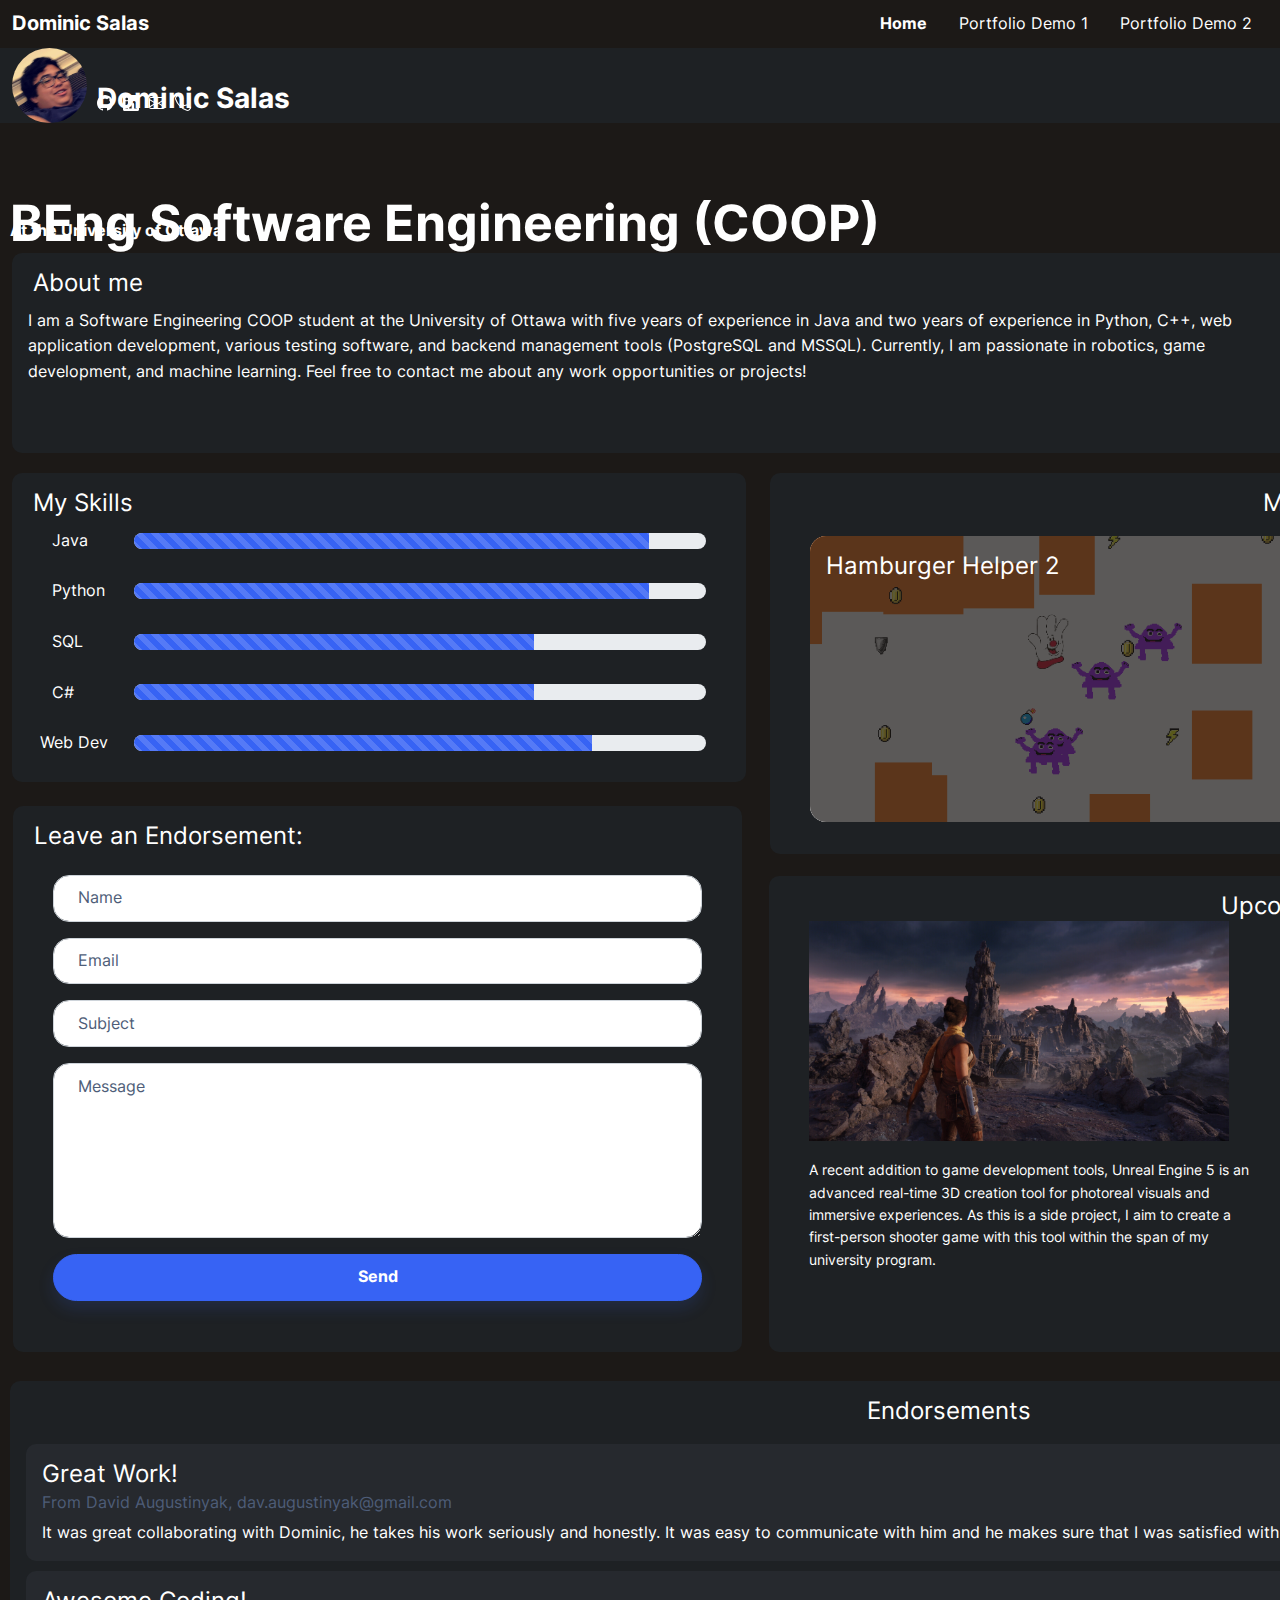
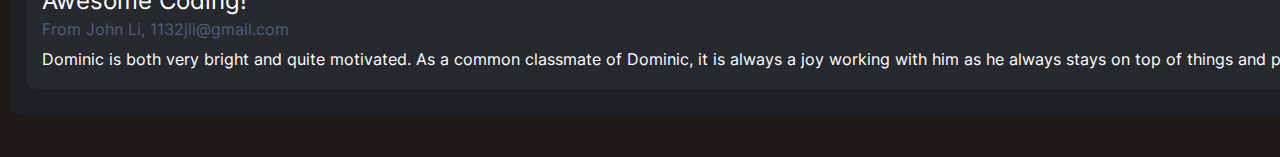
<file: index.html>
<!DOCTYPE html>
<html lang="en" style="background: #1c1917;overflow-x: hidden;/*overflow-y: hidden;*/height: 1757px;width: 1908px;">

<head>
    <meta charset="utf-8">
    <meta name="viewport" content="width=device-width, initial-scale=1.0, shrink-to-fit=no">
    <title>Home - Dominic Salas</title>
    <link rel="stylesheet" href="assets/bootstrap/css/bootstrap.min.css">
    <link rel="stylesheet" href="assets/css/Inter.css">
    <link rel="stylesheet" href="https://cdnjs.cloudflare.com/ajax/libs/animate.css/3.5.2/animate.min.css">
</head>

<body class="flex-grow-1 flex-shrink-1 flex-fill" style="background: #1c1917;overflow-x: hidden;height: 1757px;">
    
    <nav class="navbar navbar-light navbar-expand-md fixed-top navbar-shrink py-3" id="mainNav" style="background: #1c1917;height: 47.5938px;">
        <div class="container-fluid"><a class="navbar-brand" href="index.html" style="color: rgb(255,255,255);">Dominic Salas</a>
            <div class="collapse navbar-collapse" id="navcol-2">
                <ul class="navbar-nav d-xxl-flex flex-row align-items-end align-content-end ms-auto justify-content-xxl-end">
                    <li class="nav-item"><a class="nav-link active" href="index.html" style="color: rgb(255,255,255);">Home</a></li>
                    <li class="nav-item"><a class="nav-link" href="portdemo1.html" style="color: rgb(255,255,255);">Portfolio Demo 1</a></li>
                    <li class="nav-item"><a class="nav-link" href="portdemo2.html" style="color: rgb(255,255,255);">Portfolio Demo 2</a></li>
                </ul>
            </div>
        </div>
    </nav>

    <div class="modal fade" role="dialog" tabindex="-1" id="modal-1">
        <div class="modal-dialog modal-lg modal-dialog-centered" role="document">
            <div class="modal-content">
                <div class="modal-header" style="background: #26292e;color: #ffffff;">
                    <h4 class="modal-title">Contact Info</h4><button type="button" class="btn-close" data-bs-dismiss="modal" aria-label="Close"></button>
                </div>
                <div class="modal-body" style="color: #ffffff;background: #26292e;border-radius: 0px;border-bottom-left-radius: 10px;border-bottom-right-radius: 10px;">
                    <p class="fs-4 text-center">Feel free to contact me about any future projects or work opportunities!</p>
                    <figure class="figure text-center d-xxl-flex justify-content-xxl-center align-items-xxl-center"><img alt="Dominic Salas sitting at his computer" class="img-fluid figure-img d-xxl-flex justify-content-xxl-center align-items-xxl-center" src="assets/img/IMG20220402203817.jpg" width="300px"></figure><a href="tel: 6136187115">
                        <p class="fs-5 text-center" data-bss-hover-animate="flash" style="color: rgb(255, 255, 255);margin-bottom: 0px;">Mobile Number: +1 (613) 618-7115<br></p>
                    </a><a href="https://www.facebook.com/dominic.salas.581" target="_blank">
                        <p class="fs-5 text-center" data-bss-hover-animate="flash" style="color: rgb(255, 255, 255);margin-bottom: 0px;">Facebook: https://www.facebook.com/dominic.salas.581<br></p>
                    </a><a href="https://www.linkedin.com/in/dominic-salas-7b38701a3/" target="_blank">
                        <p class="fs-5 text-center" data-bss-hover-animate="flash" style="color: rgb(255, 255, 255);margin-bottom: 0px;">LinkedIn: https://www.linkedin.com/in/dominic-salas-7b38701a3/<br></p>
                    </a><a href="https://github.com/dominic-salas" target="_blank">
                        <p class="fs-5 text-center" data-bss-hover-animate="flash" style="color: rgb(255, 255, 255);">GitHub: https://github.com/dominic-salas<br></p>
                    </a>
                    <p class="fs-6 text-center" style="margin-bottom: 8px;">Additionally, feel free to email me at dominicvsalas@gmail.com!</p>
                    <div class="container d-xxl-flex justify-content-xxl-center"><a class="btn btn-primary btn-lg text-center border rounded-pill border-0 d-table-cell float-none d-xxl-flex" role="button" href="mailto: dominicvsalas@gmail.com" style="border-width: 0px;border-color: #33a6d1;">Email Me!</a></div>
                </div>
            </div>
        </div>
    </div>
    <header class="flex-grow-1 flex-shrink-1 bg-primary-gradient pt-5" style="color: #1c1917;background: #1c1917;">
        <div class="container-fluid flex-grow-1 flex-shrink-1 flex-fill" style="background: #1e2124;">
            <div class="col-auto d-inline-block float-start d-xxl-flex order-first justify-content-xxl-start align-items-xxl-center" style="height: 75px;padding-right: 10px;"><img alt="Picture of Dominic Salas" class="rounded-circle d-xxl-flex order-first justify-content-xxl-center align-items-xxl-center" style="background: url(&quot;assets/img/1.png&quot;);" src="assets/img/IMG_20180602_001823_321%20(1).jpg" width="75" height="75"></div>
            <div class="col-auto d-inline-block order-first" style="height: 75px;">
                <h3 class="d-xxl-flex order-last justify-content-xxl-start align-items-xxl-center" style="width: 304.23px;height: 51.1875px;margin: 0px;padding: 0px;margin-bottom: -10px;"><br><strong><span style="color: rgb(255, 255, 255);">Dominic Salas</span></strong><br><br></h3><a href="https://github.com/dominic-salas" target="_blank"><svg xmlns="http://www.w3.org/2000/svg" width="1em" height="1em" fill="currentColor" viewBox="0 0 16 16" class="bi bi-github text-white" data-bs-toggle="tooltip" data-bss-tooltip="" data-bs-placement="bottom" style="margin-right: 10px;" title="GitHub">
                        <path d="M8 0C3.58 0 0 3.58 0 8c0 3.54 2.29 6.53 5.47 7.59.4.07.55-.17.55-.38 0-.19-.01-.82-.01-1.49-2.01.37-2.53-.49-2.69-.94-.09-.23-.48-.94-.82-1.13-.28-.15-.68-.52-.01-.53.63-.01 1.08.58 1.23.82.72 1.21 1.87.87 2.33.66.07-.52.28-.87.51-1.07-1.78-.2-3.64-.89-3.64-3.95 0-.87.31-1.59.82-2.15-.08-.2-.36-1.02.08-2.12 0 0 .67-.21 2.2.82.64-.18 1.32-.27 2-.27.68 0 1.36.09 2 .27 1.53-1.04 2.2-.82 2.2-.82.44 1.1.16 1.92.08 2.12.51.56.82 1.27.82 2.15 0 3.07-1.87 3.75-3.65 3.95.29.25.54.73.54 1.48 0 1.07-.01 1.93-.01 2.2 0 .21.15.46.55.38A8.012 8.012 0 0 0 16 8c0-4.42-3.58-8-8-8z"></path>
                    </svg></a><a href="https://www.linkedin.com/in/dominic-salas-7b38701a3/" target="_blank"><svg xmlns="http://www.w3.org/2000/svg" width="1em" height="1em" fill="currentColor" viewBox="0 0 16 16" class="bi bi-linkedin text-white" data-bs-toggle="tooltip" data-bss-tooltip="" data-bs-placement="bottom" style="margin-right: 10px;" title="LinkedIn">
                        <path d="M0 1.146C0 .513.526 0 1.175 0h13.65C15.474 0 16 .513 16 1.146v13.708c0 .633-.526 1.146-1.175 1.146H1.175C.526 16 0 15.487 0 14.854V1.146zm4.943 12.248V6.169H2.542v7.225h2.401zm-1.2-8.212c.837 0 1.358-.554 1.358-1.248-.015-.709-.52-1.248-1.342-1.248-.822 0-1.359.54-1.359 1.248 0 .694.521 1.248 1.327 1.248h.016zm4.908 8.212V9.359c0-.216.016-.432.08-.586.173-.431.568-.878 1.232-.878.869 0 1.216.662 1.216 1.634v3.865h2.401V9.25c0-2.22-1.184-3.252-2.764-3.252-1.274 0-1.845.7-2.165 1.193v.025h-.016a5.54 5.54 0 0 1 .016-.025V6.169h-2.4c.03.678 0 7.225 0 7.225h2.4z"></path>
                    </svg></a><a href="mailto: dominicvsalas@gmail.com"><svg xmlns="http://www.w3.org/2000/svg" width="1em" height="1em" fill="currentColor" viewBox="0 0 16 16" class="bi bi-envelope text-white" data-bs-toggle="tooltip" data-bss-tooltip="" data-bs-placement="bottom" style="margin-right: 10px;" title="Email">
                        <path fill-rule="evenodd" d="M0 4a2 2 0 0 1 2-2h12a2 2 0 0 1 2 2v8a2 2 0 0 1-2 2H2a2 2 0 0 1-2-2V4Zm2-1a1 1 0 0 0-1 1v.217l7 4.2 7-4.2V4a1 1 0 0 0-1-1H2Zm13 2.383-4.708 2.825L15 11.105V5.383Zm-.034 6.876-5.64-3.471L8 9.583l-1.326-.795-5.64 3.47A1 1 0 0 0 2 13h12a1 1 0 0 0 .966-.741ZM1 11.105l4.708-2.897L1 5.383v5.722Z"></path>
                    </svg></a><a href="tel: 6136187115"><svg xmlns="http://www.w3.org/2000/svg" width="1em" height="1em" fill="currentColor" viewBox="0 0 16 16" class="bi bi-telephone text-white" data-bs-toggle="tooltip" data-bss-tooltip="" data-bs-placement="bottom" style="margin-right: 10px;" title="Call">
                        <path d="M3.654 1.328a.678.678 0 0 0-1.015-.063L1.605 2.3c-.483.484-.661 1.169-.45 1.77a17.568 17.568 0 0 0 4.168 6.608 17.569 17.569 0 0 0 6.608 4.168c.601.211 1.286.033 1.77-.45l1.034-1.034a.678.678 0 0 0-.063-1.015l-2.307-1.794a.678.678 0 0 0-.58-.122l-2.19.547a1.745 1.745 0 0 1-1.657-.459L5.482 8.062a1.745 1.745 0 0 1-.46-1.657l.548-2.19a.678.678 0 0 0-.122-.58L3.654 1.328zM1.884.511a1.745 1.745 0 0 1 2.612.163L6.29 2.98c.329.423.445.974.315 1.494l-.547 2.19a.678.678 0 0 0 .178.643l2.457 2.457a.678.678 0 0 0 .644.178l2.189-.547a1.745 1.745 0 0 1 1.494.315l2.306 1.794c.829.645.905 1.87.163 2.611l-1.034 1.034c-.74.74-1.846 1.065-2.877.702a18.634 18.634 0 0 1-7.01-4.42 18.634 18.634 0 0 1-4.42-7.009c-.362-1.03-.037-2.137.703-2.877L1.885.511z"></path>
                    </svg></a>
            </div>
            <div class="col-auto d-inline-block float-end d-xxl-flex justify-content-end align-items-end align-content-end align-self-end order-last justify-content-xxl-end align-items-xxl-center" style="height: 75px;"><button class="btn btn-primary shadow" type="button" data-bs-target="#modal-1" data-bs-toggle="modal">Contact me!</button></div>
        </div>
    </header>
    <section class="flex-grow-1 flex-shrink-1" style="color: #1c1917;height: 100px;background: #1c1917;padding-top: 10px;">
        <div class="flex-grow-1 flex-shrink-1 flex-fill">
            <h1 class="d-xxl-flex flex-grow-1 flex-shrink-1 flex-fill align-items-start align-content-start align-self-start justify-content-xxl-start align-items-xxl-start" style="font-size: 50px;height: 61px;padding-left: 10px;"><br><strong><span style="color: rgb(255, 255, 255);">BEng Software Engineering (COOP)</span></strong><br><br></h1>
        </div>
        <div>
            <h1 class="d-xxl-flex justify-content-xxl-start align-items-xxl-start" style="font-size: 16px;padding-left: 10px;"><br><strong><span style="color: rgb(255, 255, 255);">At the University of Ottawa</span></strong><br><br></h1>
        </div>
    </section>
    <section class="flex-grow-1 flex-shrink-1" style="color: #1c1917;background: #1c1917;padding-top: 30px;height: 1155px;width: 1911px;">
        <div class="container-fluid d-inline-flex" style="padding-bottom: 20px;">
            <div class="row" style="padding-right: 0px;margin-right: -15px;">
                <div class="col-auto" style="width: 70%;">
                    <div class="card d-xxl-flex" style="height: 200px;">
                        <div class="card-body" style="background: #1e2124;color: #ffffff;border-radius: 10px;">
                            <h4 class="card-title" style="margin-bottom: 10px;margin-left: 5px;">About me</h4>
                            <p class="fs-6 d-xxl-flex align-items-xxl-center card-text" style="height: 120px;">I am a Software Engineering COOP student at the University of Ottawa with five years of experience in Java and two years of experience in Python, C++, web application development, various testing software, and backend management tools (PostgreSQL and MSSQL). Currently, I am passionate in robotics, game development, and machine learning. Feel free to contact me about any work opportunities or projects!<br></p>
                        </div>
                    </div>
                </div>
                <div class="col-auto">
                    <div class="card" style="width: 536.297px;">
                        <div class="card-body" style="background: #1e2124;color: #ffffff;border-radius: 10px;height: 200px;">
                            <h4 class="card-title" style="margin-bottom: 10px;padding-left: 0px;margin-left: 5px;">Links</h4>
                            <div class="row d-xxl-flex align-self-center my-auto" style="width: auto;height: 42px;">
                                <div class="col-1 d-xxl-flex align-self-center order-first mt-auto justify-content-xxl-center align-items-xxl-center" style="height: 42px;"><svg xmlns="http://www.w3.org/2000/svg" width="1em" height="1em" fill="currentColor" viewBox="0 0 16 16" class="bi bi-pin-map-fill text-white d-xxl-flex justify-content-xxl-center align-items-xxl-center" style="color: #ffffff;">
                                        <path fill-rule="evenodd" d="M3.1 11.2a.5.5 0 0 1 .4-.2H6a.5.5 0 0 1 0 1H3.75L1.5 15h13l-2.25-3H10a.5.5 0 0 1 0-1h2.5a.5.5 0 0 1 .4.2l3 4a.5.5 0 0 1-.4.8H.5a.5.5 0 0 1-.4-.8l3-4z"></path>
                                        <path fill-rule="evenodd" d="M4 4a4 4 0 1 1 4.5 3.969V13.5a.5.5 0 0 1-1 0V7.97A4 4 0 0 1 4 3.999z"></path>
                                    </svg></div>
                                <div class="col d-xxl-flex align-items-xxl-center" style="padding-right: 0px;padding-left: 0px;">
                                    <p class="d-inline-flex my-auto" style="text-align: left;">Ottawa, ON<br></p>
                                </div>
                            </div>
                            <div class="row d-xxl-flex align-self-center my-auto" style="width: auto;height: 42px;">
                                <div class="col-1 d-xxl-flex align-self-center order-first mt-auto justify-content-xxl-center align-items-xxl-center" style="height: 42px;"><a class="link-light" href="mailto: dominicvsalas@gmail.com"><svg xmlns="http://www.w3.org/2000/svg" width="1em" height="1em" fill="currentColor" viewBox="0 0 16 16" class="bi bi-envelope d-xxl-flex justify-content-xxl-center align-items-xxl-center">
                                            <path fill-rule="evenodd" d="M0 4a2 2 0 0 1 2-2h12a2 2 0 0 1 2 2v8a2 2 0 0 1-2 2H2a2 2 0 0 1-2-2V4Zm2-1a1 1 0 0 0-1 1v.217l7 4.2 7-4.2V4a1 1 0 0 0-1-1H2Zm13 2.383-4.708 2.825L15 11.105V5.383Zm-.034 6.876-5.64-3.471L8 9.583l-1.326-.795-5.64 3.47A1 1 0 0 0 2 13h12a1 1 0 0 0 .966-.741ZM1 11.105l4.708-2.897L1 5.383v5.722Z"></path>
                                        </svg></a></div>
                                <div class="col d-xxl-flex align-items-xxl-center" style="padding-right: 0px;padding-left: 0px;"><a class="link-light" href="mailto: dominicvsalas@gmail.com">
                                        <p class="d-inline-flex my-auto" data-bss-hover-animate="flash" style="text-align: left;">dominicvsalas@gmail.com<br></p>
                                    </a></div>
                            </div>
                            <div class="row d-xxl-flex align-self-center my-auto" style="width: auto;height: 42px;">
                                <div class="col-1 d-xxl-flex align-self-center order-first mt-auto justify-content-xxl-center align-items-xxl-center" style="height: 42px;"><a class="link-light" href="https://www.linkedin.com/in/dominic-salas-7b38701a3/" target="_blank"><svg xmlns="http://www.w3.org/2000/svg" width="1em" height="1em" fill="currentColor" viewBox="0 0 16 16" class="bi bi-linkedin d-xxl-flex justify-content-xxl-center align-items-xxl-center">
                                            <path d="M0 1.146C0 .513.526 0 1.175 0h13.65C15.474 0 16 .513 16 1.146v13.708c0 .633-.526 1.146-1.175 1.146H1.175C.526 16 0 15.487 0 14.854V1.146zm4.943 12.248V6.169H2.542v7.225h2.401zm-1.2-8.212c.837 0 1.358-.554 1.358-1.248-.015-.709-.52-1.248-1.342-1.248-.822 0-1.359.54-1.359 1.248 0 .694.521 1.248 1.327 1.248h.016zm4.908 8.212V9.359c0-.216.016-.432.08-.586.173-.431.568-.878 1.232-.878.869 0 1.216.662 1.216 1.634v3.865h2.401V9.25c0-2.22-1.184-3.252-2.764-3.252-1.274 0-1.845.7-2.165 1.193v.025h-.016a5.54 5.54 0 0 1 .016-.025V6.169h-2.4c.03.678 0 7.225 0 7.225h2.4z"></path>
                                        </svg></a></div>
                                <div class="col d-xxl-flex align-items-xxl-center" style="padding-right: 0px;padding-left: 0px;"><a class="link-light" href="https://www.linkedin.com/in/dominic-salas-7b38701a3/" target="_blank">
                                        <p class="d-inline-flex my-auto" data-bss-hover-animate="flash" style="text-align: left;">https://www.linkedin.com/in/dominic-salas-7b38701a3/<br></p>
                                    </a></div>
                            </div>
                        </div>
                    </div>
                </div>
            </div>
        </div>
        <div class="row" style="padding-right: 10px;">
            <div class="col-auto" style="width: 40%;padding-left: 24px;">
                <div class="card" style="height: 200px;">
                    <div class="card-body" style="background: #1e2124;color: #ffffff;border-radius: 10px;">
                        <h4 class="card-title" style="margin-bottom: 10px;margin-left: 5px;">My Skills</h4>
                        <div class="container" style="margin-bottom: 25px;">
                            <div class="row">
                                <div class="col-3 col-md-6 d-xxl-flex align-self-center order-first my-auto justify-content-xxl-center align-items-xxl-center" style="width: 82px;"><span>Java</span></div>
                                <div class="col-auto col-md-6 d-flex d-xxl-flex flex-grow-1 flex-shrink-1 flex-fill justify-content-xxl-center align-items-xxl-center">
                                    <div class="progress d-flex flex-grow-1 flex-shrink-1 flex-fill align-self-center my-auto flex-sm-grow-1 flex-sm-shrink-1 flex-md-grow-1 flex-md-shrink-1 flex-lg-grow-1 flex-lg-shrink-1 flex-xl-grow-1 flex-xl-shrink-1 flex-xxl-grow-1 flex-xxl-shrink-1 justify-content-xxl-start">
                                        <div class="progress-bar bg-primary progress-bar-striped" aria-valuenow="90" aria-valuemin="0" aria-valuemax="100" style="width: 90%;"><span class="visually-hidden">90%</span></div>
                                    </div>
                                </div>
                            </div>
                        </div>
                        
                        <div class="container" style="margin-bottom: 25px;">
                            <div class="row">
                                <div class="col-3 col-md-6 d-xxl-flex align-self-center order-first my-auto justify-content-xxl-center align-items-xxl-center" style="width: 82px;"><span>Python</span></div>
                                <div class="col-auto col-md-6 d-flex d-xxl-flex flex-grow-1 flex-shrink-1 flex-fill justify-content-xxl-center align-items-xxl-center">
                                    <div class="progress d-flex flex-grow-1 flex-shrink-1 flex-fill align-self-center my-auto flex-sm-grow-1 flex-sm-shrink-1 flex-md-grow-1 flex-md-shrink-1 flex-lg-grow-1 flex-lg-shrink-1 flex-xl-grow-1 flex-xl-shrink-1 flex-xxl-grow-1 flex-xxl-shrink-1 justify-content-xxl-start">
                                        <div class="progress-bar bg-primary progress-bar-striped" aria-valuenow="90" aria-valuemin="0" aria-valuemax="100" style="width: 90%;"><span class="visually-hidden">90%</span></div>
                                    </div>
                                </div>
                            </div>
                        </div>
                        
                        <div class="container" style="margin-bottom: 25px;">
                            <div class="row">
                                <div class="col-3 col-md-6 d-xxl-flex align-self-center order-first my-auto justify-content-xxl-center align-items-xxl-center" style="width: 82px;"><span>SQL</span></div>
                                <div class="col-auto col-md-6 d-flex d-xxl-flex flex-grow-1 flex-shrink-1 flex-fill justify-content-xxl-center align-items-xxl-center">
                                    <div class="progress d-flex flex-grow-1 flex-shrink-1 flex-fill align-self-center my-auto flex-sm-grow-1 flex-sm-shrink-1 flex-md-grow-1 flex-md-shrink-1 flex-lg-grow-1 flex-lg-shrink-1 flex-xl-grow-1 flex-xl-shrink-1 flex-xxl-grow-1 flex-xxl-shrink-1 justify-content-xxl-start">
                                        <div class="progress-bar bg-primary progress-bar-striped" aria-valuenow="70" aria-valuemin="0" aria-valuemax="100" style="width: 70%;"><span class="visually-hidden">70%</span></div>
                                    </div>
                                </div>
                            </div>
                        </div>
                        
                        <div class="container" style="margin-bottom: 25px;">
                            <div class="row">
                                <div class="col-3 col-md-6 d-xxl-flex align-self-center order-first my-auto justify-content-xxl-center align-items-xxl-center" style="width: 82px;"><span>C#</span></div>
                                <div class="col-auto col-md-6 d-flex d-xxl-flex flex-grow-1 flex-shrink-1 flex-fill justify-content-xxl-center align-items-xxl-center">
                                    <div class="progress d-flex flex-grow-1 flex-shrink-1 flex-fill align-self-center my-auto flex-sm-grow-1 flex-sm-shrink-1 flex-md-grow-1 flex-md-shrink-1 flex-lg-grow-1 flex-lg-shrink-1 flex-xl-grow-1 flex-xl-shrink-1 flex-xxl-grow-1 flex-xxl-shrink-1 justify-content-xxl-start">
                                        <div class="progress-bar bg-primary progress-bar-striped" aria-valuenow="70" aria-valuemin="0" aria-valuemax="100" style="width: 70%;"><span class="visually-hidden">70%</span></div>
                                    </div>
                                </div>
                            </div>
                        </div>
                        
                        <div class="container" style="margin-bottom: 10px;">
                            <div class="row">
                                <div class="col-3 col-md-6 d-xxl-flex align-self-center order-first my-auto justify-content-xxl-center align-items-xxl-center" style="width: 82px;padding-right: 0px;padding-left: 0px;"><span>Web Dev</span></div>
                                <div class="col-auto col-md-6 d-flex d-xxl-flex flex-grow-1 flex-shrink-1 flex-fill justify-content-xxl-center align-items-xxl-center">
                                    <div class="progress d-flex flex-grow-1 flex-shrink-1 flex-fill align-self-center my-auto flex-sm-grow-1 flex-sm-shrink-1 flex-md-grow-1 flex-md-shrink-1 flex-lg-grow-1 flex-lg-shrink-1 flex-xl-grow-1 flex-xl-shrink-1 flex-xxl-grow-1 flex-xxl-shrink-1 justify-content-xxl-start">
                                        <div class="progress-bar bg-primary progress-bar-striped" aria-valuenow="80" aria-valuemin="0" aria-valuemax="100" style="width: 80%;"><span class="visually-hidden">80%</span></div>
                                    </div>
                                </div>
                            </div>
                        </div>
                    </div>
                </div>
            </div>
            <div class="col-auto" style="width: 60%;padding-right: 24px;padding-bottom: 0px;margin-bottom: 10px;margin-left: 0px;margin-right: 0px;">
                <div class="card" style="height: 200px;margin-bottom: 163px;">
                    <div class="card-body" style="background: #1e2124;color: #ffffff;border-radius: 10px;">
                        <h4 class="card-title" style="text-align: center;padding-bottom: 10px;">My Projects</h4>
                        <div class="container">
                            <div class="row">
                                <div class="col-md-6 d-xxl-flex justify-content-xxl-center align-items-xxl-center">
                                    <figure class="figure"><a href="portdemo1.html">
                                            <div class="card"><img alt="Snapshot of Hamburger Helper 2 gameplay" class="img-fluid card-img w-100 d-block" src="assets/img/unknown1.png" style="width: 320px;" width="200px" height="200px">
                                                <div class="card-img-overlay d-flex justify-content-xxl-center align-items-xxl-center" style="background: rgba(28,25,23,0.72);">
                                                    <h4 class="text-center" style="color: #ffffff;">Hamburger Helper 2</h4>
                                                </div>
                                            </div>
                                        </a></figure>
                                </div>
                                <div class="col-md-6 d-xxl-flex justify-content-xxl-center align-items-xxl-center">
                                    <figure class="figure"><a href="portdemo2.html">
                                            <div class="card"><img alt="Two people using a guiding cane" class="img-fluid card-img w-100 d-block" src="assets/img/unknown2.png" style="width: 320px;">
                                                <div class="card-img-overlay d-xxl-flex justify-content-xxl-center align-items-xxl-center" style="background: rgba(28,25,23,0.72);">
                                                    <h4 style="color: #ffffff;">Guiding Cane<br></h4>
                                                </div>
                                            </div>
                                        </a></figure>
                                </div>
                            </div>
                        </div>
                    </div>
                </div>
            </div>
        </div>
        <div class="row d-flex flex-grow-1 flex-shrink-1 flex-fill justify-content-around" style="padding-top: 0px;margin-top: 30px;width: 1911px;">
            <div class="col-auto" style="width: 40%;padding-left: 24px;margin-top: -70px;">
                <div class="card" style="height: 200px;">
                    <div class="card-body" style="background: #1e2124;color: #ffffff;border-radius: 10px;">
                        <h4 class="card-title" style="margin-bottom: 0px;margin-left: 5px;">Leave an Endorsement:</h4>
                        <form class="p-3 p-xl-4" data-bss-recipient="9926ed8eec7bbfd06a9967f26aade388" data-bss-subject="New Endorsement!" data-bss-success-message="Your comment will be reviewed by our moderators and posted soon. Thank you!" data-bss-success-title="Success!" style="height: 485px;">
                            <div class="mb-3"><input class="form-control" type="text" id="name-1" name="name" placeholder="Name" required=""></div>
                            <div class="mb-3"><input class="form-control" type="email" id="email-1" name="email" placeholder="Email" required=""></div>
                            <div class="mb-3">
                                <input class="form-control" type="text" id="email-2" name="Subject" placeholder="Subject" required="">
                            </div>
                            <div class="mb-3"><textarea class="form-control" id="message-1" name="message" rows="6" placeholder="Message" required=""></textarea></div>
                            <div><button class="btn btn-primary shadow d-block w-100" type="submit">Send </button></div>
                        </form>
                    </div>
                </div>
            </div>
            <div class="col-auto" style="margin-right: -3px;">
                <div class="card" style="height: 258px;">
                    <div class="card-body" style="background: #1e2124;color: #ffffff;border-radius: 10px;height: 476px;width: 1120px;">
                        <h4 class="card-title" style="text-align: center;padding-bottom: 0px;margin-bottom: 0px;">Upcoming Projects</h4>
                        <div class="container">
                            <div class="row">
                                <div class="col-md-6 d-xxl-flex justify-content-xxl-center align-items-xxl-center">
                                    <figure class="figure d-xxl-flex flex-column justify-content-xxl-center align-items-xxl-center" style="height: 429.953px;"><img alt="Screenshot of Unreal Engine 5 render" class="img-fluid figure-img" src="assets/img/newsroom-share-1200x630-1200x630-81a01bee1d9a.jpg" style="width: 420px;">
                                        <figcaption class="figure-caption" style="width: 440px;color: #ffffff;text-align: left;padding-top: 10px;">A recent addition to game development tools, Unreal Engine 5 is an advanced&nbsp;real-time 3D creation tool for photoreal visuals and immersive experiences. As this is a side project, I aim to create a first-person shooter game with this tool within the span of my university program.</figcaption>
                                    </figure>
                                </div>
                                <div class="col-md-6 d-xxl-flex justify-content-xxl-center align-items-xxl-center">
                                    <figure class="figure d-xxl-flex flex-column align-items-center align-content-center align-self-center align-items-xxl-center"><img alt="=Discord logo" class="img-fluid figure-img" src="assets/img/5485870.png" style="width: 420px;" width="320" height="180">
                                        <figcaption class="figure-caption d-xxl-flex justify-content-xxl-center" style="width: 440px;color: #ffffff;text-align: left;padding-top: 10px;">Currently for personal use, I have been working on creating bots that utilize Discord's API for simple time management and to increase my efficiency in everyday tasks. I am still in the process of refining my personal discord bot, and aim to create a version that I could release publicly for other servers.</figcaption>
                                    </figure>
                                </div>
                            </div>
                        </div>
                    </div>
                </div>
            </div>
        </div>
    </section>
    <section class="flex-grow-1 flex-shrink-1 py-5" style="background: #1c1917;">
        <div class="card" style="height: 200px;margin-top: -45px;margin-left: 10px;margin-right: 10px;width: 1873px;">
            <div class="card-body" style="background: #1e2124;color: #ffffff;border-radius: 10px;height: 405.672px;margin-right: -5px;">
                <h4 class="card-title" style="text-align: center;padding-bottom: 10px;">Endorsements</h4>
                <div class="card" style="margin-bottom: 10px;">
                    <div class="card-body" style="background: #26292e;border-radius: 10px;">
                        <h4 class="card-title">Great Work!</h4>
                        <h6 class="text-muted card-subtitle mb-2">From David Augustinyak, dav.augustinyak@gmail.com</h6>
                        <p class="card-text">It was great collaborating with Dominic, he takes his work seriously and honestly. It was easy to communicate with him and he makes sure that I was satisfied with the results. Good job!<br></p>
                    </div>
                </div>
                <div class="card" style="margin-bottom: 10px;">
                    <div class="card-body" style="background: #26292e;border-radius: 10px;">
                        <h4 class="card-title">Awesome Coding!</h4>
                        <h6 class="text-muted card-subtitle mb-2">From John Li, 1132jli@gmail.com</h6>
                        <p class="card-text">Dominic is both very bright and quite motivated. As a common classmate of Dominic, it is always a joy working with him as he always stays on top of things and puts responsibilities first.<br></p>
                    </div>
                </div>
            </div>
        </div>
    </section>
    <script src="assets/js/jquery.min.js"></script>
    <script src="assets/bootstrap/js/bootstrap.min.js"></script>
    <script src="assets/js/smart-forms.min.js"></script>
    <script src="assets/js/bs-init.js"></script>
    <script src="assets/js/scripts.js"></script>
</body>

</html>
</file>
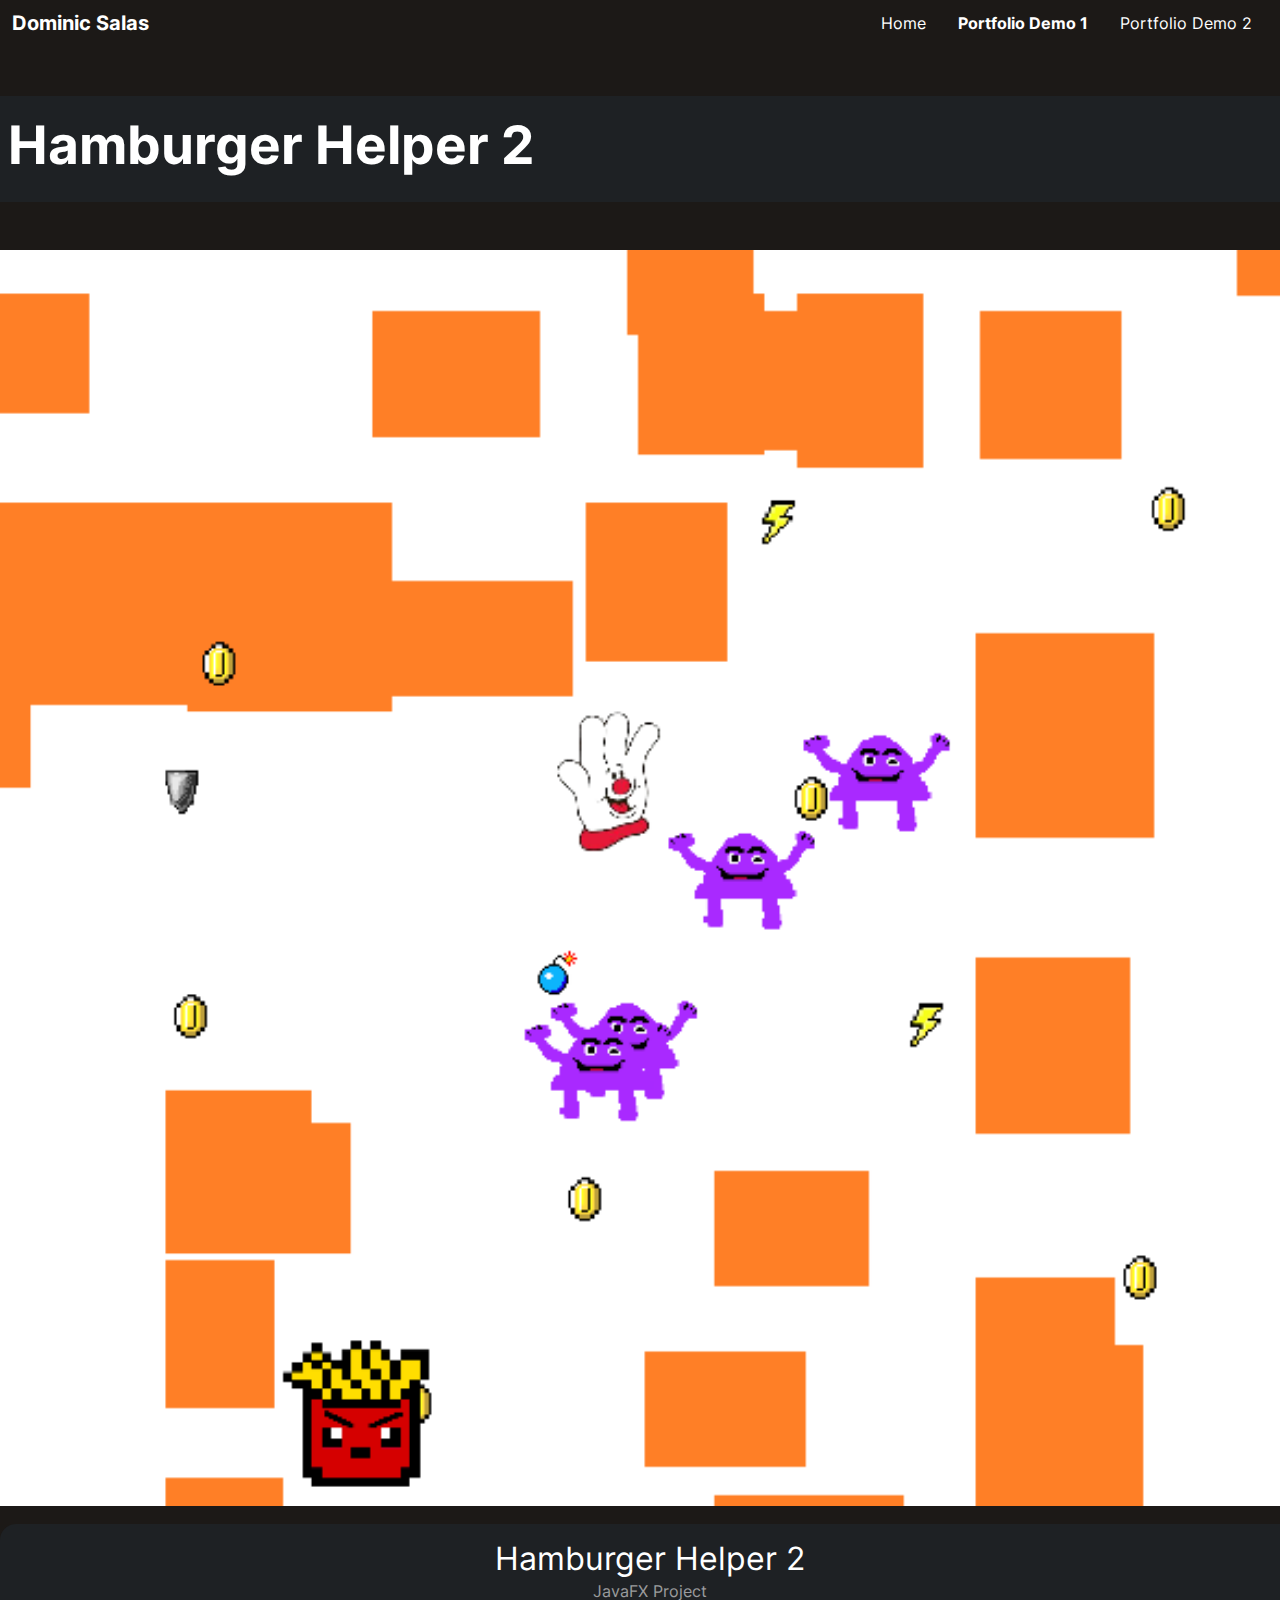
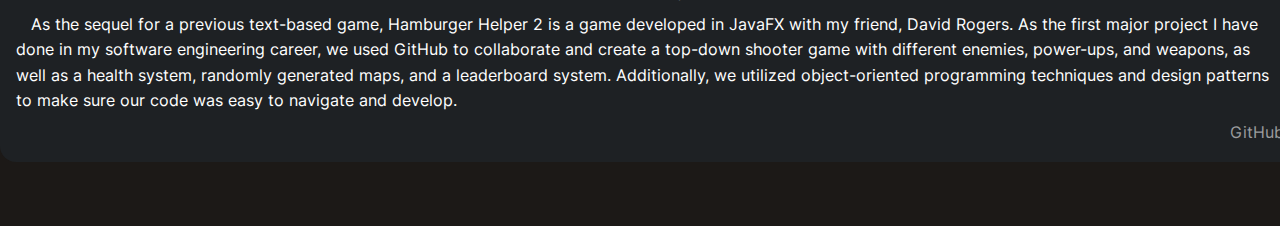
<file: portdemo1.html>
<!DOCTYPE html>
<html lang="en" style="background: #1c1917;">

<head>
    <meta charset="utf-8">
    <meta name="viewport" content="width=device-width, initial-scale=1.0, shrink-to-fit=no">
    <title>Hamburger Helper 2 - Dominic Salas</title>
    <link rel="stylesheet" href="assets/bootstrap/css/bootstrap.min.css">
    <link rel="stylesheet" href="assets/css/Inter.css">
    <link rel="stylesheet" href="https://cdnjs.cloudflare.com/ajax/libs/animate.css/3.5.2/animate.min.css">
</head>

<body style="background: #1c1917;">

    <nav class="navbar navbar-light navbar-expand-md fixed-top navbar-shrink py-3" id="mainNav" style="background: #1c1917;height: 47.5938px;">
        <div class="container-fluid"><a class="navbar-brand" href="index.html" style="color: rgb(255,255,255);">Dominic Salas</a>
            <div class="collapse navbar-collapse" id="navcol-2">
                <ul class="navbar-nav d-xxl-flex flex-row align-items-end align-content-end ms-auto justify-content-xxl-end">
                    <li class="nav-item"><a class="nav-link" href="index.html" style="color: rgb(255,255,255);">Home</a></li>
                    <li class="nav-item"><a class="nav-link active" href="portdemo1.html" style="color: rgb(255,255,255);">Portfolio Demo 1</a></li>
                    <li class="nav-item"><a class="nav-link" href="portdemo2.html" style="color: rgb(255,255,255);">Portfolio Demo 2</a></li>
                </ul>
            </div>
        </div>
    </nav>
    <section class="py-5 mt-5" style="background: #1c1917;height: 100%;padding: 32px 0px;margin-bottom: -96px;">
        <div class="container-fluid d-inline-flex d-xxl-flex justify-content-xxl-center align-items-xxl-center" style="width: 100%;padding: 0px;padding-right: 0px;padding-left: 0px;background: #1e2124;padding-top: 10px;padding-bottom: 0px;">
            <h2 class="fw-bold text-center text-white justify-content-xxl-center align-items-xxl-center mb-3" style="font-size: 53px;padding: 8px;">Hamburger Helper 2</h2>
        </div>
    </section>
    <section class="d-xxl-flex justify-content-xxl-center align-items-xxl-center py-5 mt-5" style="background: #1c1917;height: 100%;padding: 0px 0px;">
        <figure class="figure"><img alt="Screenshot of Hamburger Helper 2 gameplay" class="img-fluid figure-img" src="assets/img/unknown.png" width="1300px">
            <div class="card" style="background: #1e2124;color: #ffffff;margin-top: 10px;">
                <div class="card-body" style="width: 1300px;">
                    <h4 class="fs-2 text-center card-title">Hamburger Helper 2</h4>
                    <h6 class="text-center card-subtitle mb-2" style="color: rgba(255,255,255,0.56);">JavaFX Project</h6>
                    <p class="card-text" style="margin-top: 10px;">&nbsp; &nbsp;As the sequel for a previous text-based game, Hamburger Helper 2 is a game developed in JavaFX with my friend, David Rogers. As the first major project I have done in my software engineering career, we used GitHub to collaborate and create a top-down shooter game with different enemies, power-ups, and weapons, as well as a health system, randomly generated maps, and a leaderboard system. Additionally, we utilized object-oriented programming techniques and design patterns to make sure our code was easy to navigate and develop.<br></p><a class="d-flex float-end card-link" href="https://github.com/dominic-salas/HamburgerHelper2" style="color: rgba(255,255,255,0.56);margin-top: -10px;" target="_blank">GitHub</a>
                </div>
            </div>
        </figure>
    </section>
    <script src="assets/js/jquery.min.js"></script>
    <script src="assets/bootstrap/js/bootstrap.min.js"></script>
    <script src="assets/js/bs-init.js"></script>
    <script src="assets/js/scripts.js"></script>
</body>

</html>
</file>
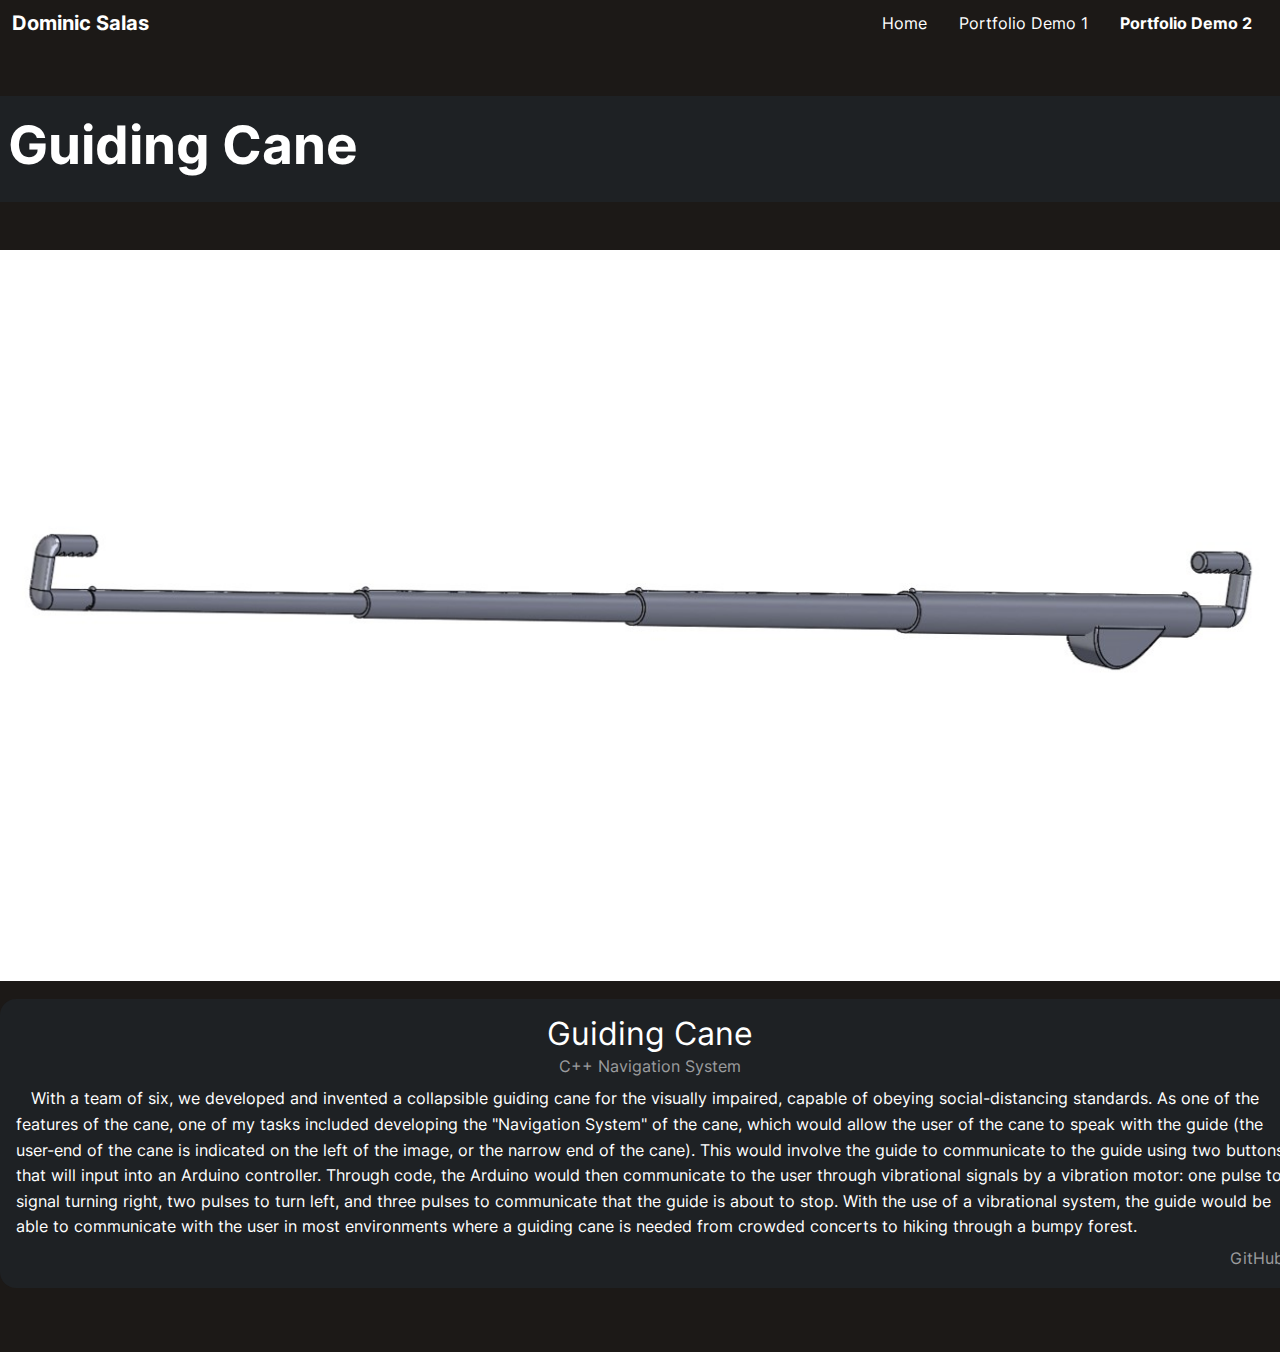
<file: portdemo2.html>
<!DOCTYPE html>
<html lang="en" style="background: #1c1917;">

<head>
    <meta charset="utf-8">
    <meta name="viewport" content="width=device-width, initial-scale=1.0, shrink-to-fit=no">
    <title>Guiding Cane - Dominic Salas</title>
    <link rel="stylesheet" href="assets/bootstrap/css/bootstrap.min.css">
    <link rel="stylesheet" href="assets/css/Inter.css">
    <link rel="stylesheet" href="https://cdnjs.cloudflare.com/ajax/libs/animate.css/3.5.2/animate.min.css">
</head>

<body style="background: #1c1917;">
    
    <nav class="navbar navbar-light navbar-expand-md fixed-top navbar-shrink py-3" id="mainNav" style="background: #1c1917;height: 47.5938px;">
        <div class="container-fluid"><a class="navbar-brand" href="index.html" style="color: rgb(255,255,255);">Dominic Salas</a>
            <div class="collapse navbar-collapse" id="navcol-2">
                <ul class="navbar-nav d-xxl-flex flex-row align-items-end align-content-end ms-auto justify-content-xxl-end">
                    <li class="nav-item"><a class="nav-link" href="index.html" style="color: rgb(255,255,255);">Home</a></li>
                    <li class="nav-item"><a class="nav-link" href="portdemo1.html" style="color: rgb(255,255,255);">Portfolio Demo 1</a></li>
                    <li class="nav-item"><a class="nav-link active" href="portdemo2.html" style="color: rgb(255,255,255);">Portfolio Demo 2</a></li>
                </ul>
            </div>
        </div>
    </nav>
    <section class="py-5 mt-5" style="background: #1c1917;height: 100%;padding: 32px 0px;margin-bottom: -96px;">
        <div class="container-fluid d-inline-flex d-xxl-flex justify-content-xxl-center align-items-xxl-center" style="width: 100%;padding: 0px;padding-right: 0px;padding-left: 0px;background: #1e2124;padding-top: 10px;padding-bottom: 0px;">
            <h2 class="fw-bold text-center text-white justify-content-xxl-center align-items-xxl-center mb-3" style="font-size: 53px;padding: 8px;">Guiding Cane</h2>
        </div>
    </section>
    <section class="d-xxl-flex justify-content-xxl-center align-items-xxl-center py-5 mt-5" style="background: #1c1917;height: 100%;padding: 0px 0px;">
        <figure class="figure"><img alt="Guiding cane 3d render" class="img-fluid figure-img" src="assets/img/Slide13.jpg" width="1300px">
            <div class="card" style="background: #1e2124;color: #ffffff;margin-top: 10px;">
                <div class="card-body" style="width: 1300px;">
                    <h4 class="fs-2 text-center card-title">Guiding Cane</h4>
                    <h6 class="text-center card-subtitle mb-2" style="color: rgba(255,255,255,0.56);">C++ Navigation System</h6>
                    <p class="card-text" style="margin-top: 10px;">&nbsp; &nbsp;With a team of six, we developed and invented a collapsible guiding cane for the visually impaired, capable of obeying social-distancing standards. As one of the features of the cane, one of my tasks included developing the "Navigation System" of the cane, which would allow the user of the cane to speak with the guide (the user-end of the cane is indicated on the left of the image, or the narrow end of the cane). This would involve the guide to communicate to the guide using two buttons that will input into an Arduino controller. Through code, the Arduino would then communicate to the user through vibrational signals by a vibration motor: one pulse to signal turning right, two pulses to turn left, and three pulses to communicate that the guide is about to stop. With the use of a vibrational system, the guide would be able to communicate with the user in most environments where a guiding cane is needed from crowded concerts to hiking through a bumpy forest.<br></p><a class="d-flex float-end card-link" href="https://github.com/dominic-salas/GuidingCane" style="color: rgba(255,255,255,0.56);margin-top: -10px;" target="_blank">GitHub</a>
                </div>
            </div>
        </figure>
    </section>
    <script src="assets/js/jquery.min.js"></script>
    <script src="assets/bootstrap/js/bootstrap.min.js"></script>
    <script src="assets/js/bs-init.js"></script>
    <script src="assets/js/scripts.js"></script>
</body>

</html>
</file>
<file: assets/css/Inter.css>
@font-face {
	font-family: 'Inter';
	src: url(../../assets/fonts//s/inter/v12/UcC73FwrK3iLTeHuS_fvQtMwCp50KnMa2JL7SUc.woff2) format('woff2');
	font-weight: 300;
	font-style: normal;
	font-display: swap;
	unicode-range: U+0460-052F, U+1C80-1C88, U+20B4, U+2DE0-2DFF, U+A640-A69F, U+FE2E-FE2F;
}

@font-face {
	font-family: 'Inter';
	src: url(../../assets/fonts//s/inter/v12/UcC73FwrK3iLTeHuS_fvQtMwCp50KnMa0ZL7SUc.woff2) format('woff2');
	font-weight: 300;
	font-style: normal;
	font-display: swap;
	unicode-range: U+0301, U+0400-045F, U+0490-0491, U+04B0-04B1, U+2116;
}

@font-face {
	font-family: 'Inter';
	src: url(../../assets/fonts//s/inter/v12/UcC73FwrK3iLTeHuS_fvQtMwCp50KnMa2ZL7SUc.woff2) format('woff2');
	font-weight: 300;
	font-style: normal;
	font-display: swap;
	unicode-range: U+1F00-1FFF;
}

@font-face {
	font-family: 'Inter';
	src: url(../../assets/fonts//s/inter/v12/UcC73FwrK3iLTeHuS_fvQtMwCp50KnMa1pL7SUc.woff2) format('woff2');
	font-weight: 300;
	font-style: normal;
	font-display: swap;
	unicode-range: U+0370-03FF;
}

@font-face {
	font-family: 'Inter';
	src: url(../../assets/fonts//s/inter/v12/UcC73FwrK3iLTeHuS_fvQtMwCp50KnMa2pL7SUc.woff2) format('woff2');
	font-weight: 300;
	font-style: normal;
	font-display: swap;
	unicode-range: U+0102-0103, U+0110-0111, U+0128-0129, U+0168-0169, U+01A0-01A1, U+01AF-01B0, U+1EA0-1EF9, U+20AB;
}

@font-face {
	font-family: 'Inter';
	src: url(../../assets/fonts//s/inter/v12/UcC73FwrK3iLTeHuS_fvQtMwCp50KnMa25L7SUc.woff2) format('woff2');
	font-weight: 300;
	font-style: normal;
	font-display: swap;
	unicode-range: U+0100-024F, U+0259, U+1E00-1EFF, U+2020, U+20A0-20AB, U+20AD-20CF, U+2113, U+2C60-2C7F, U+A720-A7FF;
}

@font-face {
	font-family: 'Inter';
	src: url(../../assets/fonts//s/inter/v12/UcC73FwrK3iLTeHuS_fvQtMwCp50KnMa1ZL7.woff2) format('woff2');
	font-weight: 300;
	font-style: normal;
	font-display: swap;
	unicode-range: U+0000-00FF, U+0131, U+0152-0153, U+02BB-02BC, U+02C6, U+02DA, U+02DC, U+2000-206F, U+2074, U+20AC, U+2122, U+2191, U+2193, U+2212, U+2215, U+FEFF, U+FFFD;
}

@font-face {
	font-family: 'Inter';
	src: url(../../assets/fonts//s/inter/v12/UcC73FwrK3iLTeHuS_fvQtMwCp50KnMa2JL7SUc.woff2) format('woff2');
	font-weight: 400;
	font-style: normal;
	font-display: swap;
	unicode-range: U+0460-052F, U+1C80-1C88, U+20B4, U+2DE0-2DFF, U+A640-A69F, U+FE2E-FE2F;
}

@font-face {
	font-family: 'Inter';
	src: url(../../assets/fonts//s/inter/v12/UcC73FwrK3iLTeHuS_fvQtMwCp50KnMa0ZL7SUc.woff2) format('woff2');
	font-weight: 400;
	font-style: normal;
	font-display: swap;
	unicode-range: U+0301, U+0400-045F, U+0490-0491, U+04B0-04B1, U+2116;
}

@font-face {
	font-family: 'Inter';
	src: url(../../assets/fonts//s/inter/v12/UcC73FwrK3iLTeHuS_fvQtMwCp50KnMa2ZL7SUc.woff2) format('woff2');
	font-weight: 400;
	font-style: normal;
	font-display: swap;
	unicode-range: U+1F00-1FFF;
}

@font-face {
	font-family: 'Inter';
	src: url(../../assets/fonts//s/inter/v12/UcC73FwrK3iLTeHuS_fvQtMwCp50KnMa1pL7SUc.woff2) format('woff2');
	font-weight: 400;
	font-style: normal;
	font-display: swap;
	unicode-range: U+0370-03FF;
}

@font-face {
	font-family: 'Inter';
	src: url(../../assets/fonts//s/inter/v12/UcC73FwrK3iLTeHuS_fvQtMwCp50KnMa2pL7SUc.woff2) format('woff2');
	font-weight: 400;
	font-style: normal;
	font-display: swap;
	unicode-range: U+0102-0103, U+0110-0111, U+0128-0129, U+0168-0169, U+01A0-01A1, U+01AF-01B0, U+1EA0-1EF9, U+20AB;
}

@font-face {
	font-family: 'Inter';
	src: url(../../assets/fonts//s/inter/v12/UcC73FwrK3iLTeHuS_fvQtMwCp50KnMa25L7SUc.woff2) format('woff2');
	font-weight: 400;
	font-style: normal;
	font-display: swap;
	unicode-range: U+0100-024F, U+0259, U+1E00-1EFF, U+2020, U+20A0-20AB, U+20AD-20CF, U+2113, U+2C60-2C7F, U+A720-A7FF;
}

@font-face {
	font-family: 'Inter';
	src: url(../../assets/fonts//s/inter/v12/UcC73FwrK3iLTeHuS_fvQtMwCp50KnMa1ZL7.woff2) format('woff2');
	font-weight: 400;
	font-style: normal;
	font-display: swap;
	unicode-range: U+0000-00FF, U+0131, U+0152-0153, U+02BB-02BC, U+02C6, U+02DA, U+02DC, U+2000-206F, U+2074, U+20AC, U+2122, U+2191, U+2193, U+2212, U+2215, U+FEFF, U+FFFD;
}

@font-face {
	font-family: 'Inter';
	src: url(../../assets/fonts//s/inter/v12/UcC73FwrK3iLTeHuS_fvQtMwCp50KnMa2JL7SUc.woff2) format('woff2');
	font-weight: 600;
	font-style: normal;
	font-display: swap;
	unicode-range: U+0460-052F, U+1C80-1C88, U+20B4, U+2DE0-2DFF, U+A640-A69F, U+FE2E-FE2F;
}

@font-face {
	font-family: 'Inter';
	src: url(../../assets/fonts//s/inter/v12/UcC73FwrK3iLTeHuS_fvQtMwCp50KnMa0ZL7SUc.woff2) format('woff2');
	font-weight: 600;
	font-style: normal;
	font-display: swap;
	unicode-range: U+0301, U+0400-045F, U+0490-0491, U+04B0-04B1, U+2116;
}

@font-face {
	font-family: 'Inter';
	src: url(../../assets/fonts//s/inter/v12/UcC73FwrK3iLTeHuS_fvQtMwCp50KnMa2ZL7SUc.woff2) format('woff2');
	font-weight: 600;
	font-style: normal;
	font-display: swap;
	unicode-range: U+1F00-1FFF;
}

@font-face {
	font-family: 'Inter';
	src: url(../../assets/fonts//s/inter/v12/UcC73FwrK3iLTeHuS_fvQtMwCp50KnMa1pL7SUc.woff2) format('woff2');
	font-weight: 600;
	font-style: normal;
	font-display: swap;
	unicode-range: U+0370-03FF;
}

@font-face {
	font-family: 'Inter';
	src: url(../../assets/fonts//s/inter/v12/UcC73FwrK3iLTeHuS_fvQtMwCp50KnMa2pL7SUc.woff2) format('woff2');
	font-weight: 600;
	font-style: normal;
	font-display: swap;
	unicode-range: U+0102-0103, U+0110-0111, U+0128-0129, U+0168-0169, U+01A0-01A1, U+01AF-01B0, U+1EA0-1EF9, U+20AB;
}

@font-face {
	font-family: 'Inter';
	src: url(../../assets/fonts//s/inter/v12/UcC73FwrK3iLTeHuS_fvQtMwCp50KnMa25L7SUc.woff2) format('woff2');
	font-weight: 600;
	font-style: normal;
	font-display: swap;
	unicode-range: U+0100-024F, U+0259, U+1E00-1EFF, U+2020, U+20A0-20AB, U+20AD-20CF, U+2113, U+2C60-2C7F, U+A720-A7FF;
}

@font-face {
	font-family: 'Inter';
	src: url(../../assets/fonts//s/inter/v12/UcC73FwrK3iLTeHuS_fvQtMwCp50KnMa1ZL7.woff2) format('woff2');
	font-weight: 600;
	font-style: normal;
	font-display: swap;
	unicode-range: U+0000-00FF, U+0131, U+0152-0153, U+02BB-02BC, U+02C6, U+02DA, U+02DC, U+2000-206F, U+2074, U+20AC, U+2122, U+2191, U+2193, U+2212, U+2215, U+FEFF, U+FFFD;
}

@font-face {
	font-family: 'Inter';
	src: url(../../assets/fonts//s/inter/v12/UcC73FwrK3iLTeHuS_fvQtMwCp50KnMa2JL7SUc.woff2) format('woff2');
	font-weight: 700;
	font-style: normal;
	font-display: swap;
	unicode-range: U+0460-052F, U+1C80-1C88, U+20B4, U+2DE0-2DFF, U+A640-A69F, U+FE2E-FE2F;
}

@font-face {
	font-family: 'Inter';
	src: url(../../assets/fonts//s/inter/v12/UcC73FwrK3iLTeHuS_fvQtMwCp50KnMa0ZL7SUc.woff2) format('woff2');
	font-weight: 700;
	font-style: normal;
	font-display: swap;
	unicode-range: U+0301, U+0400-045F, U+0490-0491, U+04B0-04B1, U+2116;
}

@font-face {
	font-family: 'Inter';
	src: url(../../assets/fonts//s/inter/v12/UcC73FwrK3iLTeHuS_fvQtMwCp50KnMa2ZL7SUc.woff2) format('woff2');
	font-weight: 700;
	font-style: normal;
	font-display: swap;
	unicode-range: U+1F00-1FFF;
}

@font-face {
	font-family: 'Inter';
	src: url(../../assets/fonts//s/inter/v12/UcC73FwrK3iLTeHuS_fvQtMwCp50KnMa1pL7SUc.woff2) format('woff2');
	font-weight: 700;
	font-style: normal;
	font-display: swap;
	unicode-range: U+0370-03FF;
}

@font-face {
	font-family: 'Inter';
	src: url(../../assets/fonts//s/inter/v12/UcC73FwrK3iLTeHuS_fvQtMwCp50KnMa2pL7SUc.woff2) format('woff2');
	font-weight: 700;
	font-style: normal;
	font-display: swap;
	unicode-range: U+0102-0103, U+0110-0111, U+0128-0129, U+0168-0169, U+01A0-01A1, U+01AF-01B0, U+1EA0-1EF9, U+20AB;
}

@font-face {
	font-family: 'Inter';
	src: url(../../assets/fonts//s/inter/v12/UcC73FwrK3iLTeHuS_fvQtMwCp50KnMa25L7SUc.woff2) format('woff2');
	font-weight: 700;
	font-style: normal;
	font-display: swap;
	unicode-range: U+0100-024F, U+0259, U+1E00-1EFF, U+2020, U+20A0-20AB, U+20AD-20CF, U+2113, U+2C60-2C7F, U+A720-A7FF;
}

@font-face {
	font-family: 'Inter';
	src: url(../../assets/fonts//s/inter/v12/UcC73FwrK3iLTeHuS_fvQtMwCp50KnMa1ZL7.woff2) format('woff2');
	font-weight: 700;
	font-style: normal;
	font-display: swap;
	unicode-range: U+0000-00FF, U+0131, U+0152-0153, U+02BB-02BC, U+02C6, U+02DA, U+02DC, U+2000-206F, U+2074, U+20AC, U+2122, U+2191, U+2193, U+2212, U+2215, U+FEFF, U+FFFD;
}

@font-face {
	font-family: 'Inter';
	src: url(../../assets/fonts//s/inter/v12/UcC73FwrK3iLTeHuS_fvQtMwCp50KnMa2JL7SUc.woff2) format('woff2');
	font-weight: 800;
	font-style: normal;
	font-display: swap;
	unicode-range: U+0460-052F, U+1C80-1C88, U+20B4, U+2DE0-2DFF, U+A640-A69F, U+FE2E-FE2F;
}

@font-face {
	font-family: 'Inter';
	src: url(../../assets/fonts//s/inter/v12/UcC73FwrK3iLTeHuS_fvQtMwCp50KnMa0ZL7SUc.woff2) format('woff2');
	font-weight: 800;
	font-style: normal;
	font-display: swap;
	unicode-range: U+0301, U+0400-045F, U+0490-0491, U+04B0-04B1, U+2116;
}

@font-face {
	font-family: 'Inter';
	src: url(../../assets/fonts//s/inter/v12/UcC73FwrK3iLTeHuS_fvQtMwCp50KnMa2ZL7SUc.woff2) format('woff2');
	font-weight: 800;
	font-style: normal;
	font-display: swap;
	unicode-range: U+1F00-1FFF;
}

@font-face {
	font-family: 'Inter';
	src: url(../../assets/fonts//s/inter/v12/UcC73FwrK3iLTeHuS_fvQtMwCp50KnMa1pL7SUc.woff2) format('woff2');
	font-weight: 800;
	font-style: normal;
	font-display: swap;
	unicode-range: U+0370-03FF;
}

@font-face {
	font-family: 'Inter';
	src: url(../../assets/fonts//s/inter/v12/UcC73FwrK3iLTeHuS_fvQtMwCp50KnMa2pL7SUc.woff2) format('woff2');
	font-weight: 800;
	font-style: normal;
	font-display: swap;
	unicode-range: U+0102-0103, U+0110-0111, U+0128-0129, U+0168-0169, U+01A0-01A1, U+01AF-01B0, U+1EA0-1EF9, U+20AB;
}

@font-face {
	font-family: 'Inter';
	src: url(../../assets/fonts//s/inter/v12/UcC73FwrK3iLTeHuS_fvQtMwCp50KnMa25L7SUc.woff2) format('woff2');
	font-weight: 800;
	font-style: normal;
	font-display: swap;
	unicode-range: U+0100-024F, U+0259, U+1E00-1EFF, U+2020, U+20A0-20AB, U+20AD-20CF, U+2113, U+2C60-2C7F, U+A720-A7FF;
}

@font-face {
	font-family: 'Inter';
	src: url(../../assets/fonts//s/inter/v12/UcC73FwrK3iLTeHuS_fvQtMwCp50KnMa1ZL7.woff2) format('woff2');
	font-weight: 800;
	font-style: normal;
	font-display: swap;
	unicode-range: U+0000-00FF, U+0131, U+0152-0153, U+02BB-02BC, U+02C6, U+02DA, U+02DC, U+2000-206F, U+2074, U+20AC, U+2122, U+2191, U+2193, U+2212, U+2215, U+FEFF, U+FFFD;
}
</file>
